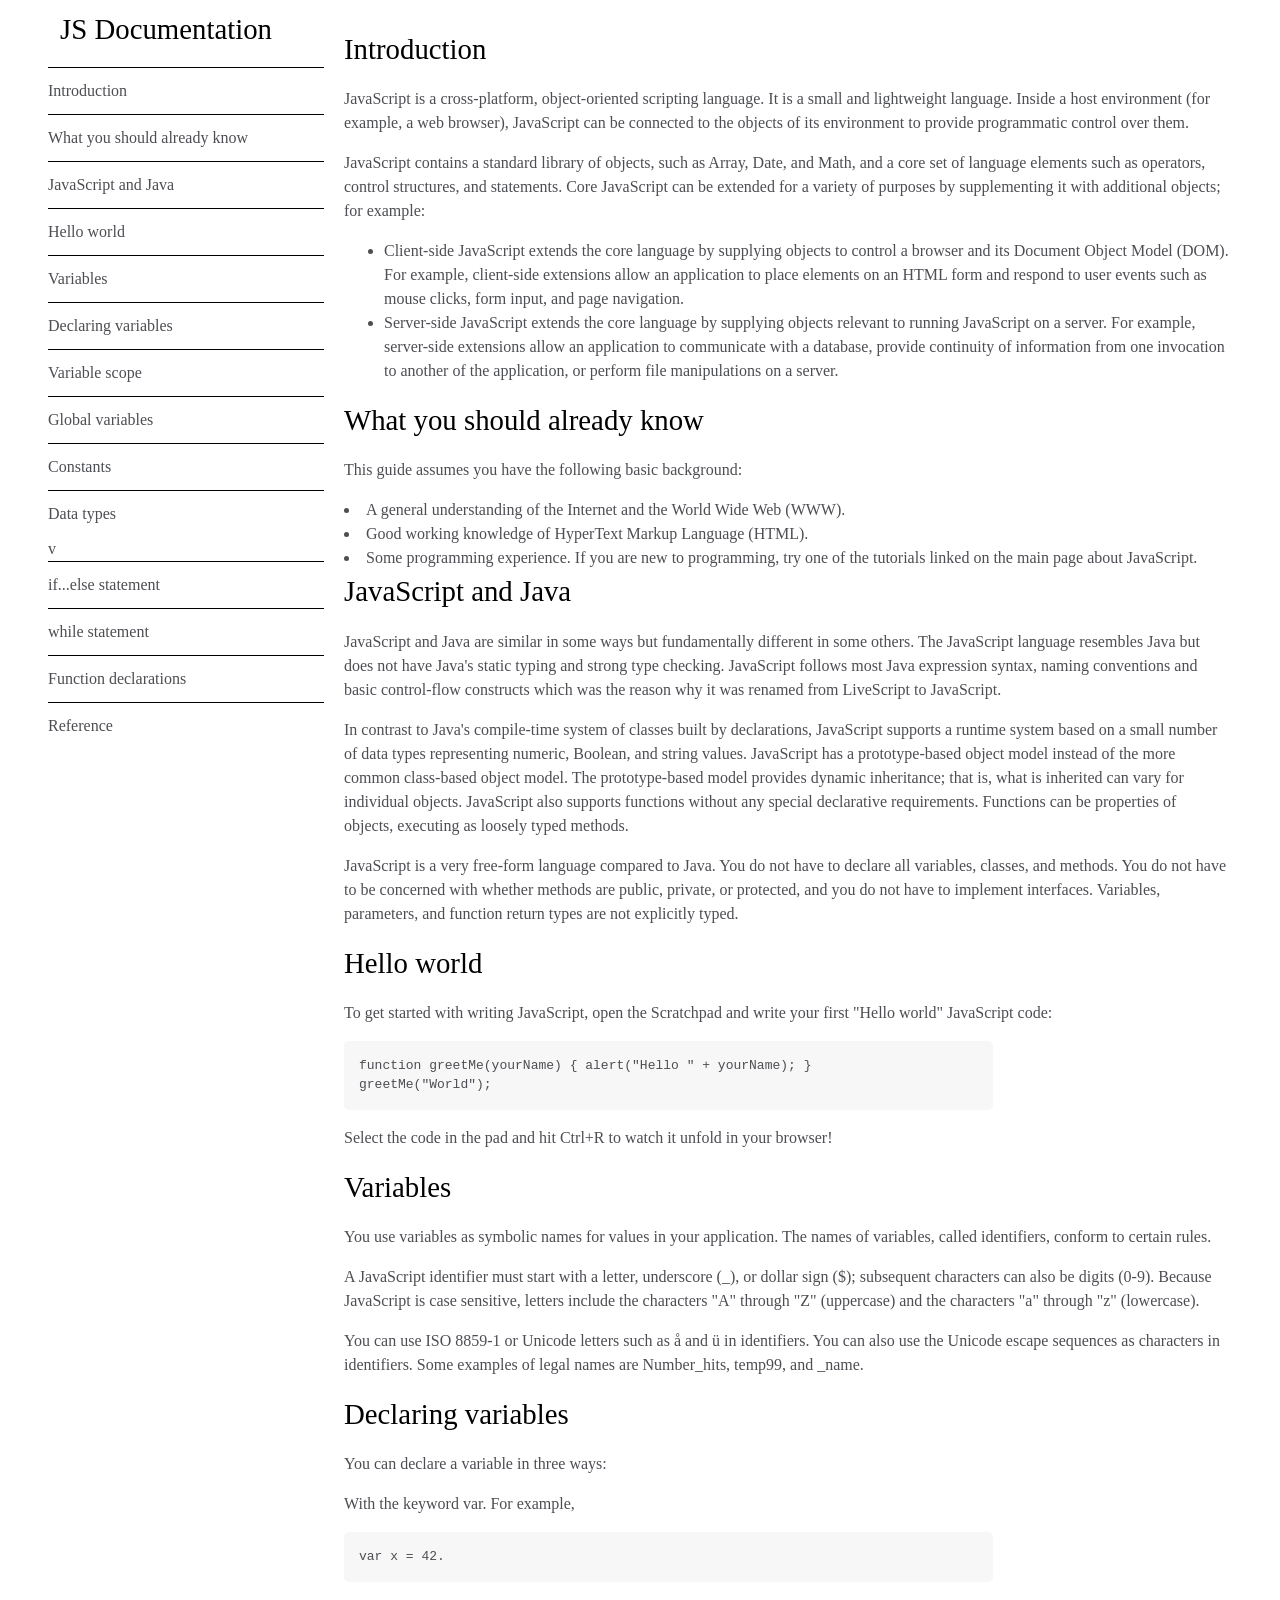
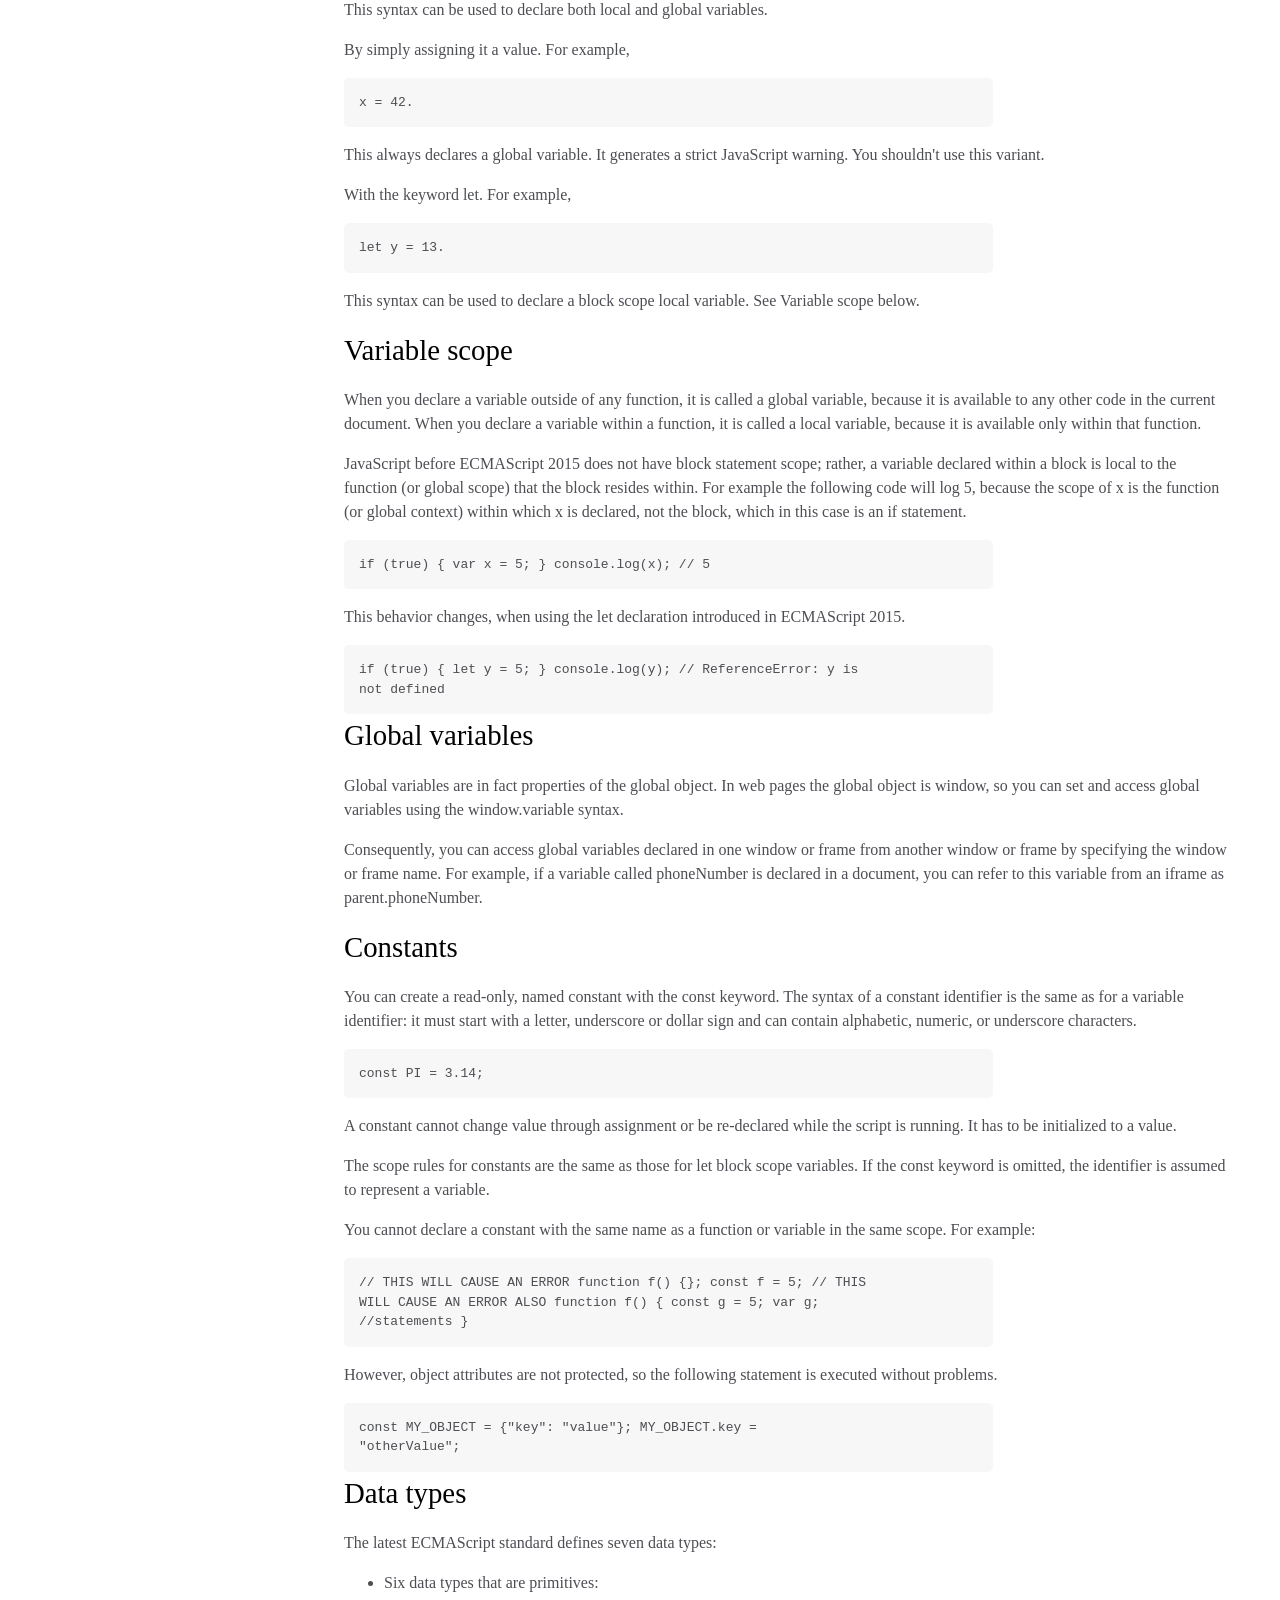
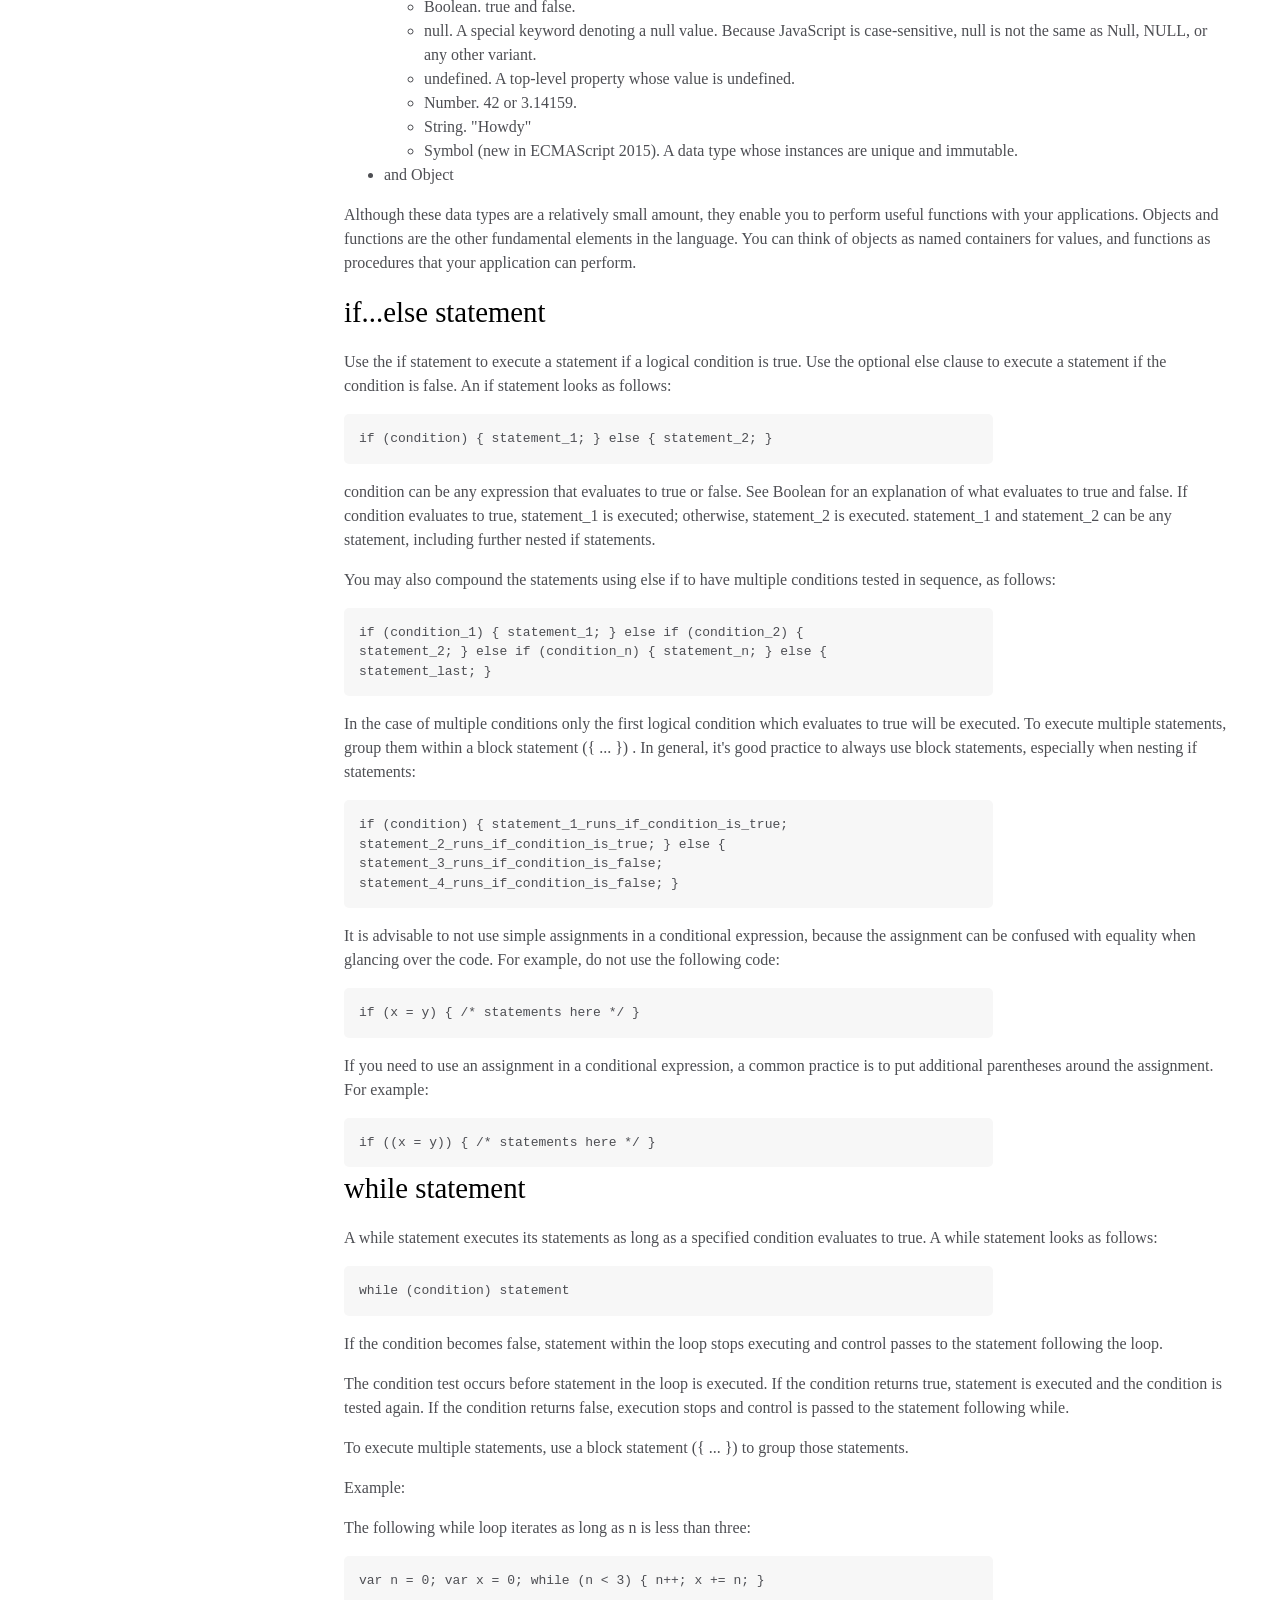
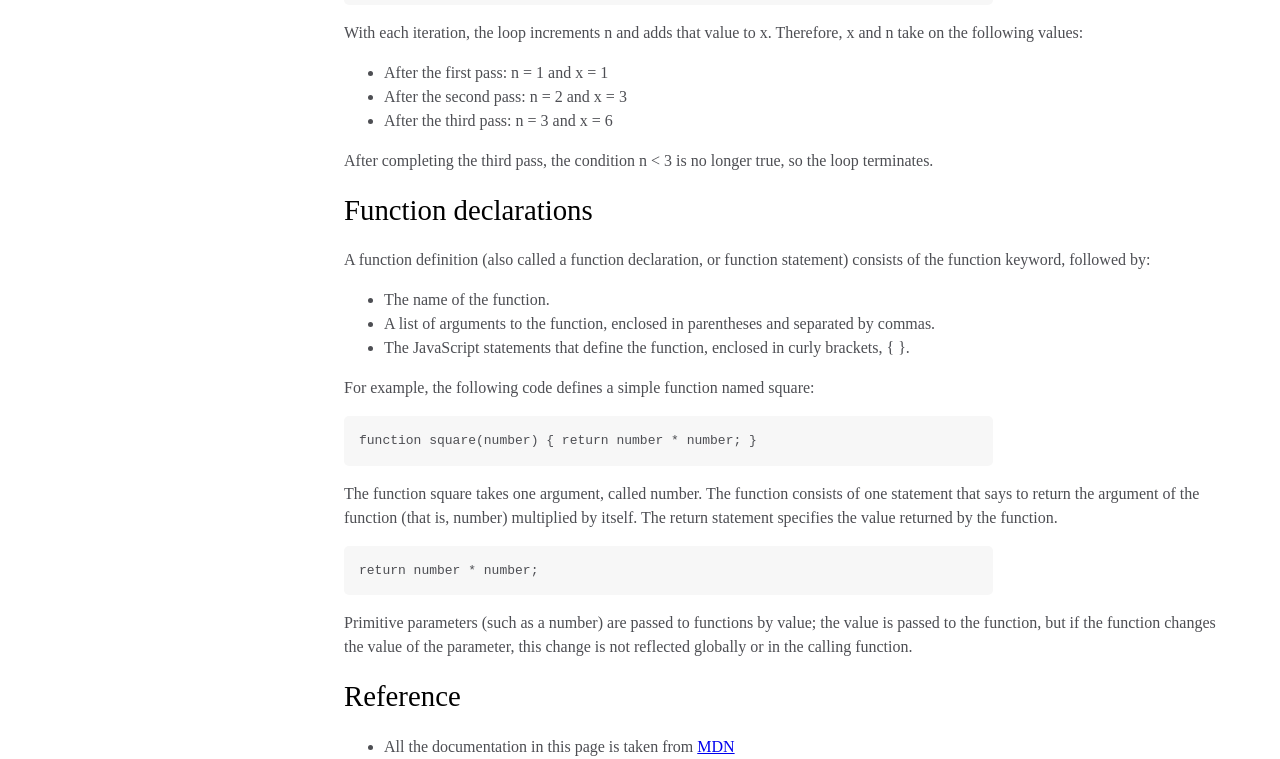
<file: index.html>
<!doctype html>
<html lang="en">
  <head>
    <title>Technical documentation</title>
  </head>
  <style>
     body{
  display:flex;
  flex-direction:row;
  font-family:'Open Sans';
  color:#4d4e53;
  line-height:1.5;
  background-color:white;
}

header{
  color:black;
  font-size:1.8em;
  font-weight:thin;
  
}
nav header{
  text-align:center;
}
#navbar{
  background-color:white;
  height:100vh;
  width:25%;
}
#main-doc{
  background-color:white;
  width:70%;
  height:100vh;
margin:20px;
}
@media (max-width:600px){
  body{
    flex-direction:column;
  }
  #main-doc{
width:100%;
  }
  #navbar{
    width:100%;
    margin-bottom:35px;
  }
}
.nav-link{
  text-decoration:none;
  font-family:'Open Sans';
  color:#4d4e53;
  line-height:1.5;
  text-align:center;
}
#ul-navbar{
  list-style-type:none;
}
#ul-navbar li{
  border-top:1px solid black;
  padding:11px 0;
  margin:0;

}
code{
  background-color:#f7f7f7;
  display:block;
  padding:15px;
  text-align:left;
  border-radius:5px;
  width:70%;
}
  </style>
  <body>
<nav id="navbar">
  <header>JS Documentation</header>
  <ul id="ul-navbar">
    <li>
      <a class="nav-link" href="#Introduction">Introduction</a> 
      </li>

       <li>
      <a class="nav-link" href="#know_already">What you should already know</a> 
      </li>

       <li>
      <a class="nav-link" href="#JavaScript_and_Java">JavaScript and Java</a> 
      </li>

       <li>
      <a class="nav-link" href="#Hello_world">Hello world</a> 
      </li>


       <li>
      <a class="nav-link" href="#Variables">Variables</a> 
      </li>

       <li>
      <a class="nav-link" href="#Declaring_variables">Declaring variables</a> 
      </li>

       <li>
      <a class="nav-link" href="#Variable_scope">Variable scope</a> 
      </li>

       <li>
      <a class="nav-link" href="#Global_variables">Global variables</a> 
      </li>

       <li>
      <a class="nav-link" href="#Constants">Constants</a> 
      </li>

       <li>
      <a class="nav-link" href="#Data_types">Data types</a> 
      </li>

      v

       <li>
      <a class="nav-link" href="#if...else_statement">if...else statement</a> 
      </li>

       <li>
      <a class="nav-link" href="#while_statement">while statement</a> 
      </li>

       <li>
      <a class="nav-link" href="#Function_declarations">Function declarations</a> 
      </li>

       <li>
      <a class="nav-link" href="#Reference">Reference</a> 
      </li>

  </ul>
</nav>


<main id="main-doc">
  <section class="main-section" id="Introduction">
    <header>Introduction</header>
    <p> JavaScript is a cross-platform, object-oriented scripting language. It is a small and lightweight language. Inside a host environment (for example, a web browser), JavaScript can be connected to the objects of its environment to provide programmatic control over them.</p>
<p>
JavaScript contains a standard library of objects, such as Array, Date, and Math, and a core set of language elements such as operators, control structures, and statements. Core JavaScript can be extended for a variety of purposes by supplementing it with additional objects; for example: </p>

<ul>
  <li>Client-side JavaScript extends the core language by supplying objects to control a browser and its Document Object Model (DOM). For example, client-side extensions allow an application to place elements on an HTML form and respond to user events such as mouse clicks, form input, and page navigation.</li>
  <li>Server-side JavaScript extends the core language by supplying objects relevant to running JavaScript on a server. For example, server-side extensions allow an application to communicate with a database, provide continuity of information from one invocation to another of the application, or perform file manipulations on a server. </li>
  </ul>
  </section>

  <section class="main-section" id="know_already">
    <header>What you should already know</header>
    <p>This guide assumes you have the following basic background:</p>
    <li>A general understanding of the Internet and the World Wide Web (WWW). </li>
    <li>Good working knowledge of HyperText Markup Language (HTML).</li>
    <li>     Some programming experience. If you are new to programming, try one of the tutorials linked on the main page about JavaScript.

</li>
  </section>

  <section class="main-section" id="JavaScript_and_Java">
    <header>JavaScript and Java</header>
    <p>JavaScript and Java are similar in some ways but fundamentally different in some others. The JavaScript language resembles Java but does not have Java's static typing and strong type checking. JavaScript follows most Java expression syntax, naming conventions and basic control-flow constructs which was the reason why it was renamed from LiveScript to JavaScript. </p>
    <p>In contrast to Java's compile-time system of classes built by declarations, JavaScript supports a runtime system based on a small number of data types representing numeric, Boolean, and string values. JavaScript has a prototype-based object model instead of the more common class-based object model. The prototype-based model provides dynamic inheritance; that is, what is inherited can vary for individual objects. JavaScript also supports functions without any special declarative requirements. Functions can be properties of objects, executing as loosely typed methods. </p>
    <p>JavaScript is a very free-form language compared to Java. You do not have to declare all variables, classes, and methods. You do not have to be concerned with whether methods are public, private, or protected, and you do not have to implement interfaces. Variables, parameters, and function return types are not explicitly typed. </p>
  </section>

  <section class="main-section" id="Hello_world">
    <header>Hello world</header>
    <p>To get started with writing JavaScript, open the Scratchpad and write your first "Hello world" JavaScript code: </p>
    <code>function greetMe(yourName) { alert("Hello " + yourName); }</br>
            greetMe("World");</code>
    <p>Select the code in the pad and hit Ctrl+R to watch it unfold in your browser! </p>
  </section>

  <section class="main-section" id="Variables">
    <header>Variables</header>
    <p> You use variables as symbolic names for values in your application. The names of variables, called identifiers, conform to certain rules.
</p>
<p> A JavaScript identifier must start with a letter, underscore (_), or dollar sign ($); subsequent characters can also be digits (0-9). Because JavaScript is case sensitive, letters include the characters "A" through "Z" (uppercase) and the characters "a" through "z" (lowercase).

</p>
<p>You can use ISO 8859-1 or Unicode letters such as å and ü in identifiers. You can also use the Unicode escape sequences as characters in identifiers. Some examples of legal names are Number_hits, temp99, and _name.</p>
  </section>

  <section class="main-section" id="Declaring_variables">
    <header>Declaring variables</header>
    <p>You can declare a variable in three ways: </p>
    <p>With the keyword var. For example,
</p>
<code>var x = 42.</code>
    <p>This syntax can be used to declare both local and global variables. </p>
    <p>By simply assigning it a value. For example, </p>
    <code> x = 42.</code>
    <p>This always declares a global variable. It generates a strict JavaScript warning. You shouldn't use this variant. </p>
    <p>With the keyword let. For example,</p>
    <code>let y = 13.</code>
    <p>This syntax can be used to declare a block scope local variable. See Variable scope below. </p>
  </section>

  <section class="main-section" id="Variable_scope">
    <header>Variable scope
</header>
<p>When you declare a variable outside of any function, it is called a global variable, because it is available to any other code in the current document. When you declare a variable within a function, it is called a local variable, because it is available only within that function. </p>
<p>JavaScript before ECMAScript 2015 does not have block statement scope; rather, a variable declared within a block is local to the function (or global scope) that the block resides within. For example the following code will log 5, because the scope of x is the function (or global context) within which x is declared, not the block, which in this case is an if statement. </p>
<code>if (true) { var x = 5; } console.log(x); // 5</code>
<p>This behavior changes, when using the let declaration introduced in ECMAScript 2015. </p>
<code>if (true) { let y = 5; } console.log(y); // ReferenceError: y is</br>
            not defined</code>
  </section>

  <section class="main-section" id="Global_variables">
    <header>Global variables</header>
    <p>Global variables are in fact properties of the global object. In web pages the global object is window, so you can set and access global variables using the window.variable syntax. </p>
    <p> Consequently, you can access global variables declared in one window or frame from another window or frame by specifying the window or frame name. For example, if a variable called phoneNumber is declared in a document, you can refer to this variable from an iframe as parent.phoneNumber.
</p>
  </section>

  <section class="main-section" id="Constants">
    <header>Constants</header>
    
    <p> You can create a read-only, named constant with the const keyword. The syntax of a constant identifier is the same as for a variable identifier: it must start with a letter, underscore or dollar sign and can contain alphabetic, numeric, or underscore characters.
</p>
    <code>const PI = 3.14;</code>
    <p> A constant cannot change value through assignment or be re-declared while the script is running. It has to be initialized to a value. </p>
    <p>The scope rules for constants are the same as those for let block scope variables. If the const keyword is omitted, the identifier is assumed to represent a variable. </p>
    <p> You cannot declare a constant with the same name as a function or variable in the same scope. For example:
</p>
    <code>// THIS WILL CAUSE AN ERROR function f() {}; const f = 5; // THIS</br>
            WILL CAUSE AN ERROR ALSO function f() { const g = 5; var g;</br>
            //statements }</code>
    <p>However, object attributes are not protected, so the following statement is executed without problems.
</p>
    <code>const MY_OBJECT = {"key": "value"}; MY_OBJECT.key =</br>
            "otherValue";</code>
  </section>

  <section class="main-section" id="Data_types">
    <header>Data types</header>
    <p>The latest ECMAScript standard defines seven data types:</p>
    <ul>
      <li>Six data types that are primitives:</li>
      <ul>
        <li>Boolean. true and false.
</li>
        <li> null. A special keyword denoting a null value. Because JavaScript is case-sensitive, null is not the same as Null, NULL, or any other variant.
</li>
        <li>undefined. A top-level property whose value is undefined. </li>
        <li>Number. 42 or 3.14159.</li>
        <li>String. "Howdy"
</li>
        <li>     Symbol (new in ECMAScript 2015). A data type whose instances are unique and immutable.

</li>
      </ul>
    <li>and Object</li>
    </ul>
    <p>Although these data types are a relatively small amount, they enable you to perform useful functions with your applications. Objects and functions are the other fundamental elements in the language. You can think of objects as named containers for values, and functions as procedures that your application can perform. </p>
    
  </section>

  <section class="main-section" id="if...else_statement">
    <header>if...else statement</header>
    <p>Use the if statement to execute a statement if a logical condition is true. Use the optional else clause to execute a statement if the condition is false. An if statement looks as follows:
</p>
<code>if (condition) { statement_1; } else { statement_2; }</code>
    <p>condition can be any expression that evaluates to true or false. See Boolean for an explanation of what evaluates to true and false. If condition evaluates to true, statement_1 is executed; otherwise, statement_2 is executed. statement_1 and statement_2 can be any statement, including further nested if statements.

</p>
    <p> You may also compound the statements using else if to have multiple conditions tested in sequence, as follows:
</p>
<code>if (condition_1) { statement_1; } else if (condition_2) {</br>
            statement_2; } else if (condition_n) { statement_n; } else {</br>
            statement_last; }</code>
    <p>In the case of multiple conditions only the first logical condition which evaluates to true will be executed. To execute multiple statements, group them within a block statement ({ ... }) . In general, it's good practice to always use block statements, especially when nesting if statements:
</p>
<code>if (condition) { statement_1_runs_if_condition_is_true;</br>
            statement_2_runs_if_condition_is_true; } else {</br>
            statement_3_runs_if_condition_is_false;</br>
            statement_4_runs_if_condition_is_false; }</code>
    <p>It is advisable to not use simple assignments in a conditional expression, because the assignment can be confused with equality when glancing over the code. For example, do not use the following code:
</p>
<code>if (x = y) { /* statements here */ }</code>
    <p>If you need to use an assignment in a conditional expression, a common practice is to put additional parentheses around the assignment. For example:
</p>
<code>if ((x = y)) { /* statements here */ }</code>
  </section>

   <section class="main-section" id="while_statement">
    <header>while statement</header>
    <p>A while statement executes its statements as long as a specified condition evaluates to true. A while statement looks as follows:
</p>
    <code>while (condition) statement</code>
    <p>If the condition becomes false, statement within the loop stops executing and control passes to the statement following the loop.

</p>
    <p> The condition test occurs before statement in the loop is executed. If the condition returns true, statement is executed and the condition is tested again. If the condition returns false, execution stops and control is passed to the statement following while.

</p>
    <p>To execute multiple statements, use a block statement ({ ... }) to group those statements. </p>
    <p>Example: </p>
    <p> The following while loop iterates as long as n is less than three:
</p>
    <code>var n = 0; var x = 0; while (n < 3) { n++; x += n; }</code>
    <p> With each iteration, the loop increments n and adds that value to x. Therefore, x and n take on the following values:

</p>
    <ul>
      <li>After the first pass: n = 1 and x = 1
</li>
      <li>After the second pass: n = 2 and x = 3
</li>
      <li>    After the third pass: n = 3 and x = 6

</li>
    </ul>
    <p>After completing the third pass, the condition n < 3 is no longer true, so the loop terminates. </p>
  </section>

   <section class="main-section" id="Function_declarations">
    <header>Function declarations</header>
    <p>A function definition (also called a function declaration, or function statement) consists of the function keyword, followed by:

</p>
    <ul>
      <li>The name of the function.
</li>
      <li> A list of arguments to the function, enclosed in parentheses and separated by commas.
</li>
      <li>The JavaScript statements that define the function, enclosed in curly brackets, { }. </li>
    </ul>
    <p>For example, the following code defines a simple function named square: </p>
    <code>function square(number) { return number * number; }</code>
    <p> The function square takes one argument, called number. The function consists of one statement that says to return the argument of the function (that is, number) multiplied by itself. The return statement specifies the value returned by the function.
</p>
    <code>return number * number;</code>
    <p> Primitive parameters (such as a number) are passed to functions by value; the value is passed to the function, but if the function changes the value of the parameter, this change is not reflected globally or in the calling function. </p>
  </section>

    <section class="main-section" id="Reference">
    <header>Reference</header>
    <ul>
      <li>All the documentation in this page is taken from <a href="https://developer.mozilla.org/en-US/docs/Web/JavaScript/Guide">MDN</a></li>
    </ul>
  </section>
</main>

  </body>
  </html>
</file>
